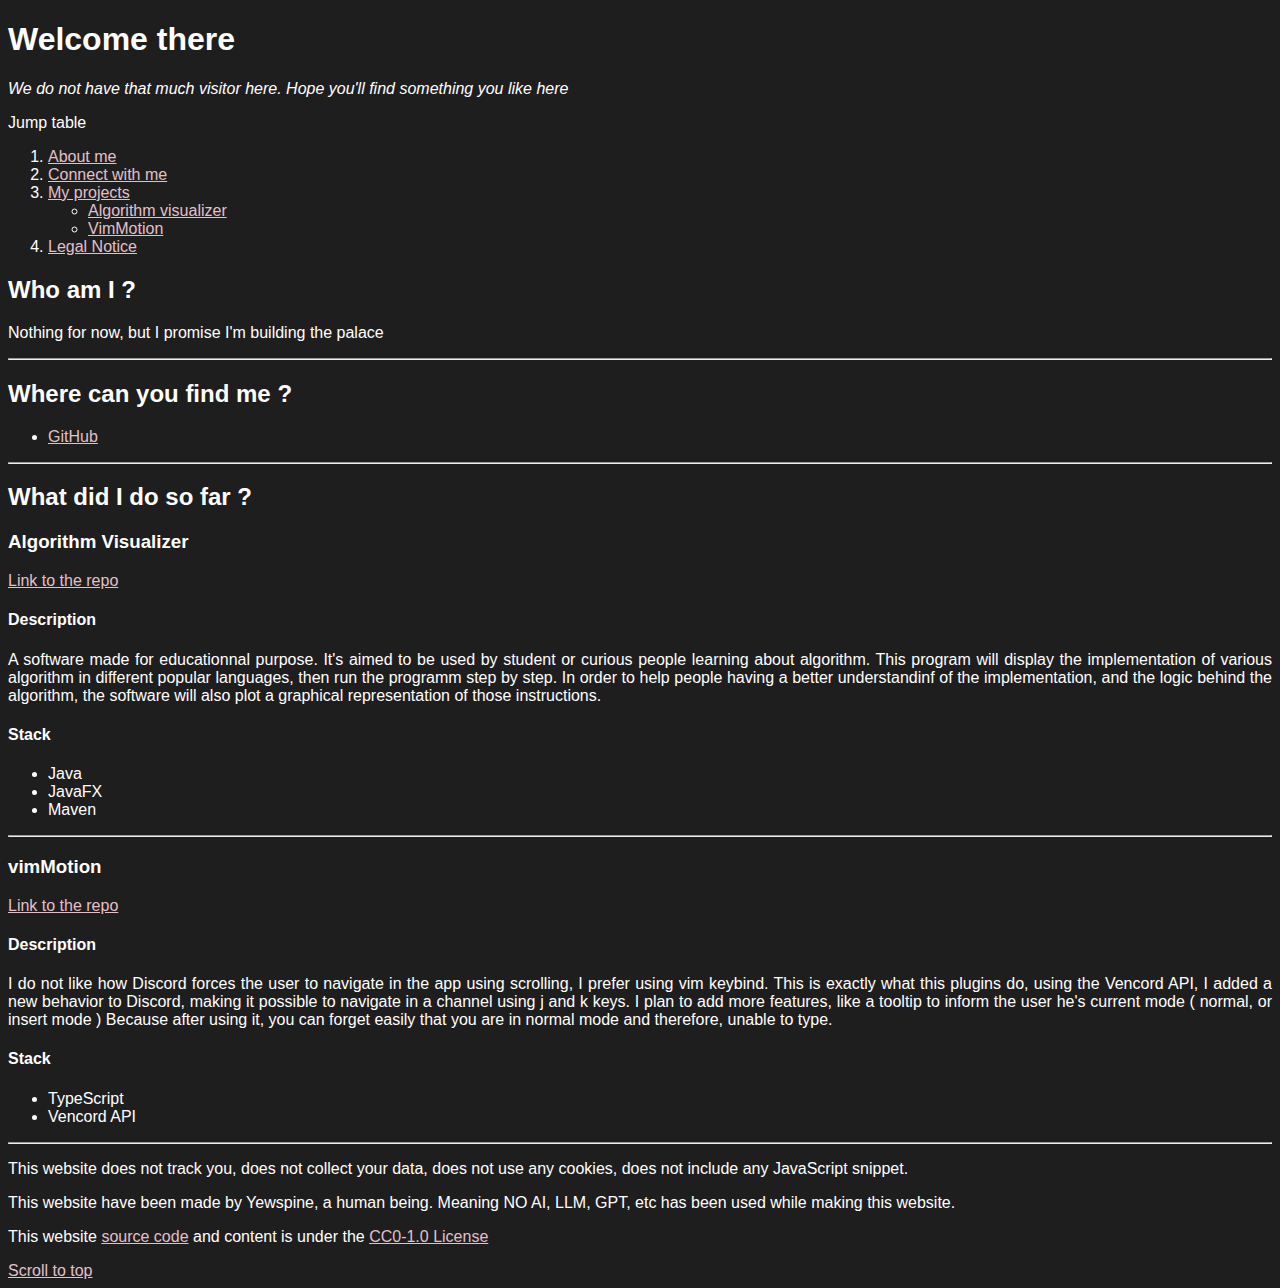
<file: index.html>
<!DOCTYPE html>
<html lang="en">
  <head>
    <title>Yewspine's website</title>
    <link rel="stylesheet" href="./style/main.css">
    <meta charset="UTF-8" />
    <meta name="viewport" content="width=device-width, initial-scale=1, user-scalable=yes" />
  </head>
  <body>
    <main>
      <h1 id="top">Welcome there</h1>
      <p><em>We do not have that much visitor here. Hope you'll find something you like here</em></p>
      <nav>
        <p>Jump table</p>
        <ol>
          <li><a href="#main">About me</a></li>
          <li><a href="#network">Connect with me</a></li>
          <li>
            <a href="#project">My projects</a>
            <ul>
              <li><a href="#project-visualizer">Algorithm visualizer</a></li>
              <li><a href="#project-vimMotion">VimMotion</a></li>
            </ul>
          </li>
          <li><a href="#legal">Legal Notice</a></li>
        </ol>
      </nav>
      <span id="main">
        <h2>Who am I ?</h2>
        <p>Nothing for now, but I promise I'm building the palace</p> 
      </span>
      <hr/>
      <span id="network">
        <h2>Where can you find me ?</h2>
        <ul>
          <li><a target="_blank" rel="noopener" href=https://github.com/Yewspine>GitHub</a></li>
        </ul>
      </span>
      <hr />
      <span id="project" >
        <h2>What did I do so far ?</h2>
        <article id="project-visualizer">
          <h3>Algorithm Visualizer</h3>
          <a target="_blank" rel="noopener" href="https://github.com/Yewspine/Algo-Visualizer">Link to the repo</a>
          <h4>Description</h4>
          <p>
            A software made for educationnal purpose. It's aimed to be used by student or curious people learning about algorithm.
            This program will display the implementation of various algorithm in different popular languages, then run the programm step by step.
            In order to help people having a better understandinf of the implementation, and the logic behind the algorithm, 
            the software will also plot a graphical representation of those instructions. 
          </p>
          <h4>Stack</h4>
          <ul>
            <li>Java</li>
            <li>JavaFX</li>
            <li>Maven</li>
          </ul>
        </article>
        <hr/>
        <article id="project-vimMotion">
          <h3>vimMotion</h3>
          <a target="_blank" rel="noopener" href="https://github.com/Yewspine/vimMotion">Link to the repo</a>
          <h4>Description</h4>
          <p>
            I do not like how Discord forces the user to navigate in the app using scrolling, I prefer using vim keybind.
            This is exactly what this plugins do, using the Vencord API, I added a new behavior to Discord, making it possible to navigate in a channel using j and k keys.
            I plan to add more features, like a tooltip to inform the user he's current mode ( normal, or insert mode ) Because after using it, you can forget easily that you are in normal mode and therefore, unable to type.
          </p>
          <h4>Stack</h4>
          <ul>
            <li>TypeScript</li>
            <li>Vencord API</li>
          </ul>
        </article>
      </span>
    </main>
  </body>
  <footer id="legal">
    <hr/>
    <p>This website does not track you, does not collect your data, does not use any cookies, does not include any JavaScript snippet.</p>
    <p>This website have been made by Yewspine, a human being. Meaning NO AI, LLM, GPT, etc has been used while making this website.</p>
    <p>This website <a target="_blank" rel="noopener" href="https://github.com/Yewspine/Yewspine.github.io">source code</a> and content is under the <a target="_blank" rel="noopener" href=https://creativecommons.org/publicdomain/zero/1.0/deed.en>CC0-1.0 License<a></p>
    <a href="#top">Scroll to top</a>
  </footer>
</html>
</file>
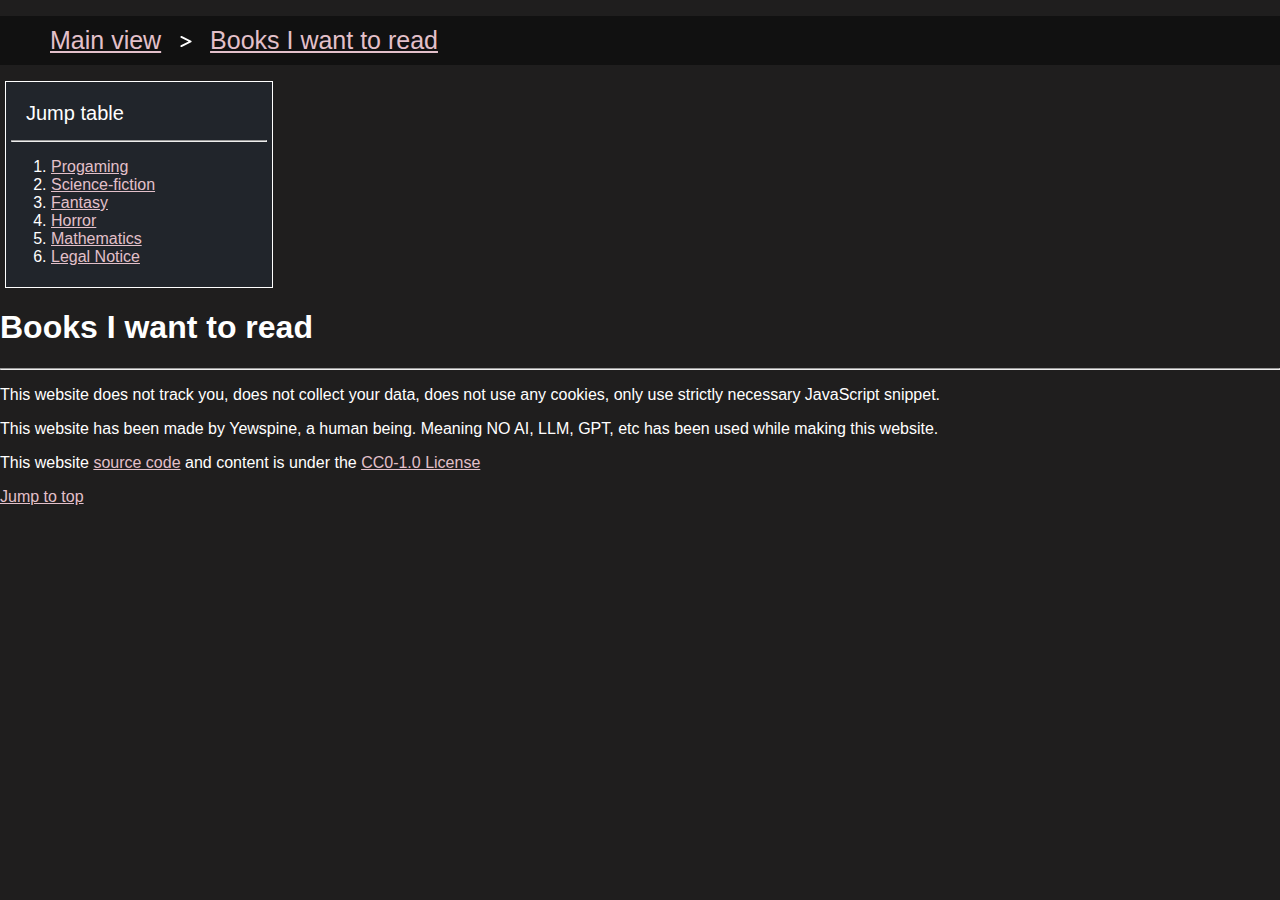
<file: pages/book.html>
<!DOCTYPE html>
<html lang="en">
  <head>
    <title>Yewspine's website - PAL</title>
    <meta charset="UTF-8">
    <link rel="stylesheet" href="../style/main.css">
    <link rel="stylesheet" href="../style/summary.css">
    <link rel="stylesheet" href="../style/arianne.css">
    <meta name="viewport" content="width=device-width, initial-scale=1, user-scalable=yes">
  </head>
  <header class="arianne" id="top">
    <ul>
      <li><a href="../index.html">Main view</a></li> 
      <svg alt="" xmlns="http://www.w3.org/2000/svg" width="20" height="15" viewBox="0 0 384 512">
        <!--!Font Awesome Free 6.7.2 by @fontawesome - https://fontawesome.com License - https://fontawesome.com/license/free Copyright 2025 Fonticons, Inc.-->
        <path d="M3.4 81.7c-7.9 15.8-1.5 35 14.3 42.9L280.5 256 17.7 387.4C1.9 395.3-4.5 414.5 3.4 430.3s27.1 22.2 42.9 14.3l320-160c10.8-5.4 17.7-16.5 17.7-28.6s-6.8-23.2-17.7-28.6l-320-160c-15.8-7.9-35-1.5-42.9 14.3z" fill="white" stroke="white"/>
      </svg>
      <li><a href=#>Books I want to read</a></li>
    </ul>
  </header>
  <body>
    <nav>
      <p id="summary-title">Jump table</p>
      <hr>
      <ol> 
        <li><a href="#">Progaming</a></li>
        <li><a href="#">Science-fiction</a></li>
        <li><a href="#">Fantasy</a></li>
        <li><a href="#">Horror</a></li>
        <li><a href="#">Mathematics</a></li>
        <li><a href="#legal">Legal Notice</a></li>
      </ol>
    </nav>
    <h1>Books I want to read</h1>

  </body>
  <footer id="legal">
    <hr/>
    <p>This website does not track you, does not collect your data, does not use any cookies, only use strictly necessary JavaScript snippet.</p>
    <p>This website has been made by Yewspine, a human being. Meaning NO AI, LLM, GPT, etc has been used while making this website.</p>
    <p>This website <a target="_blank" rel="noopener" href="https://github.com/Yewspine/Yewspine.github.io">source code</a> and content is under the <a target="_blank" rel="noopener" href=https://creativecommons.org/publicdomain/zero/1.0/deed.en>CC0-1.0 License</a></p>
    <a href="#top">Jump to top</a>
  </footer>
</html>
</file>
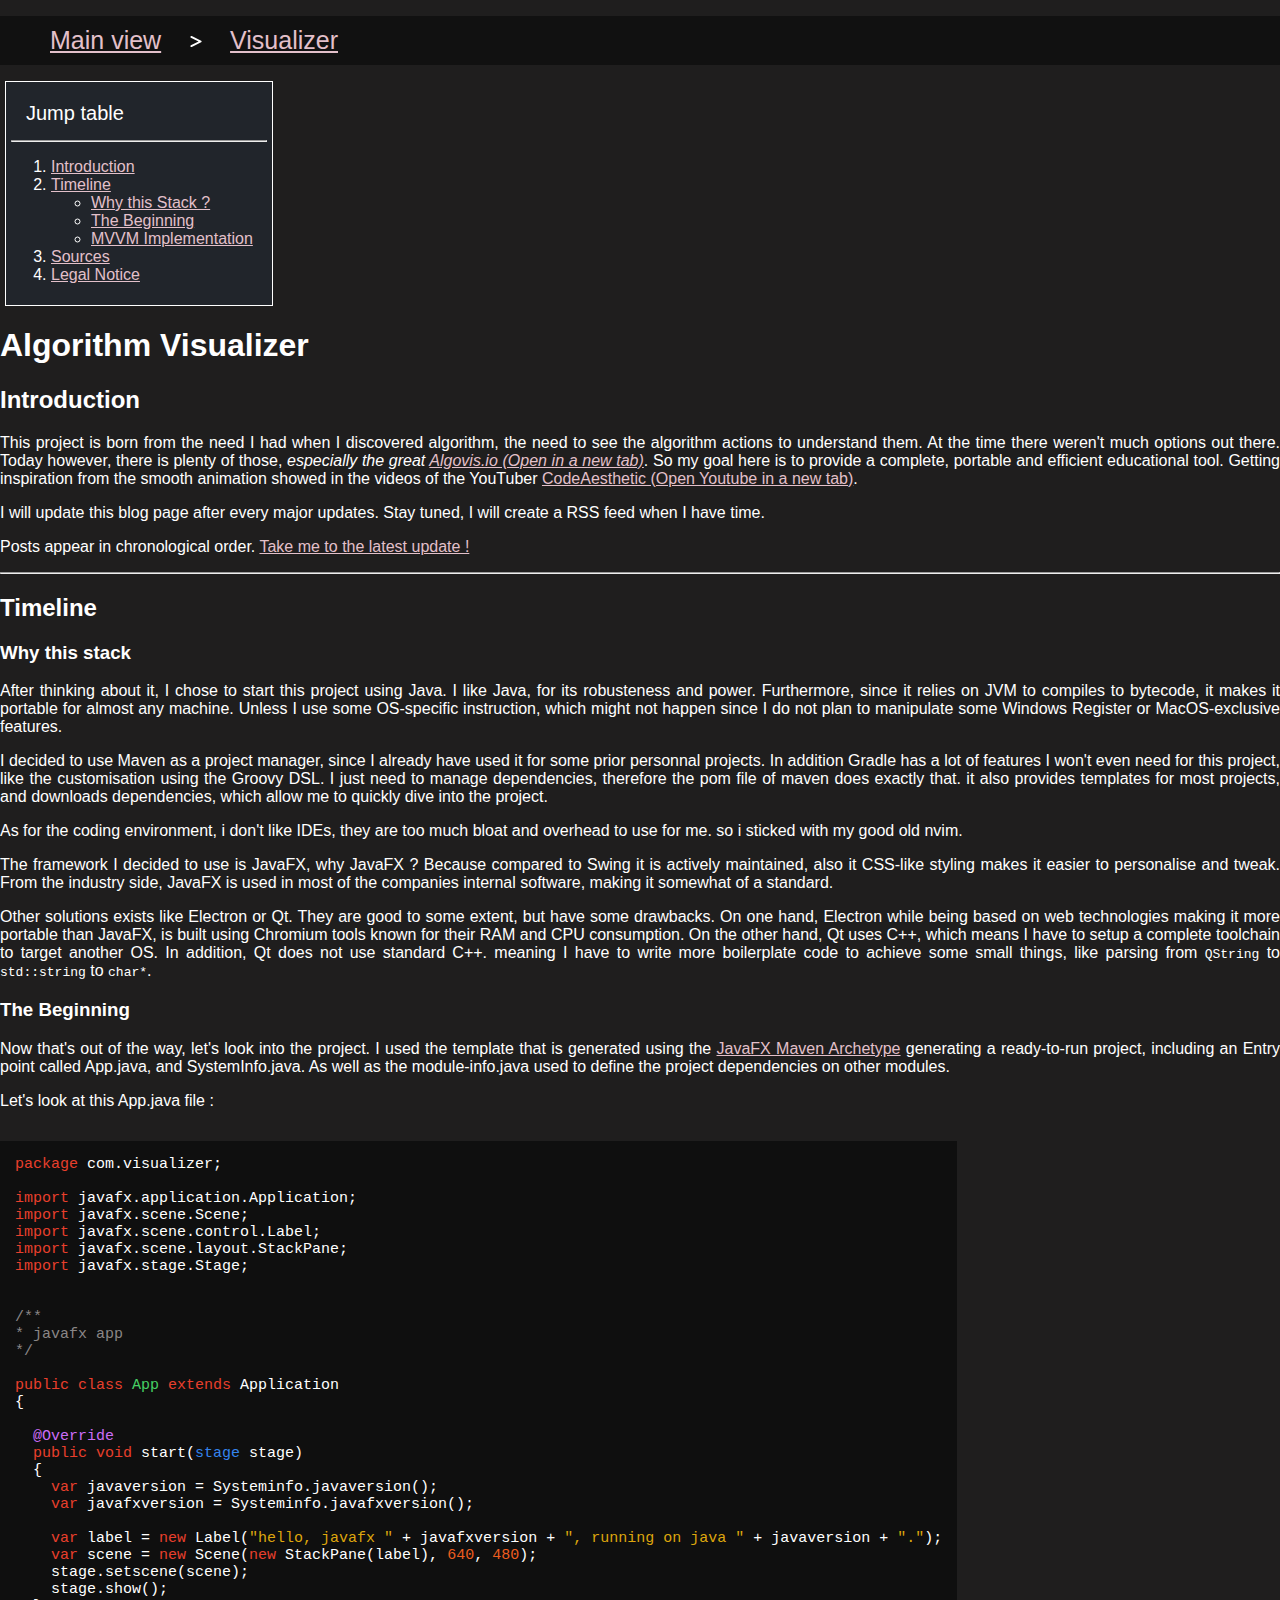
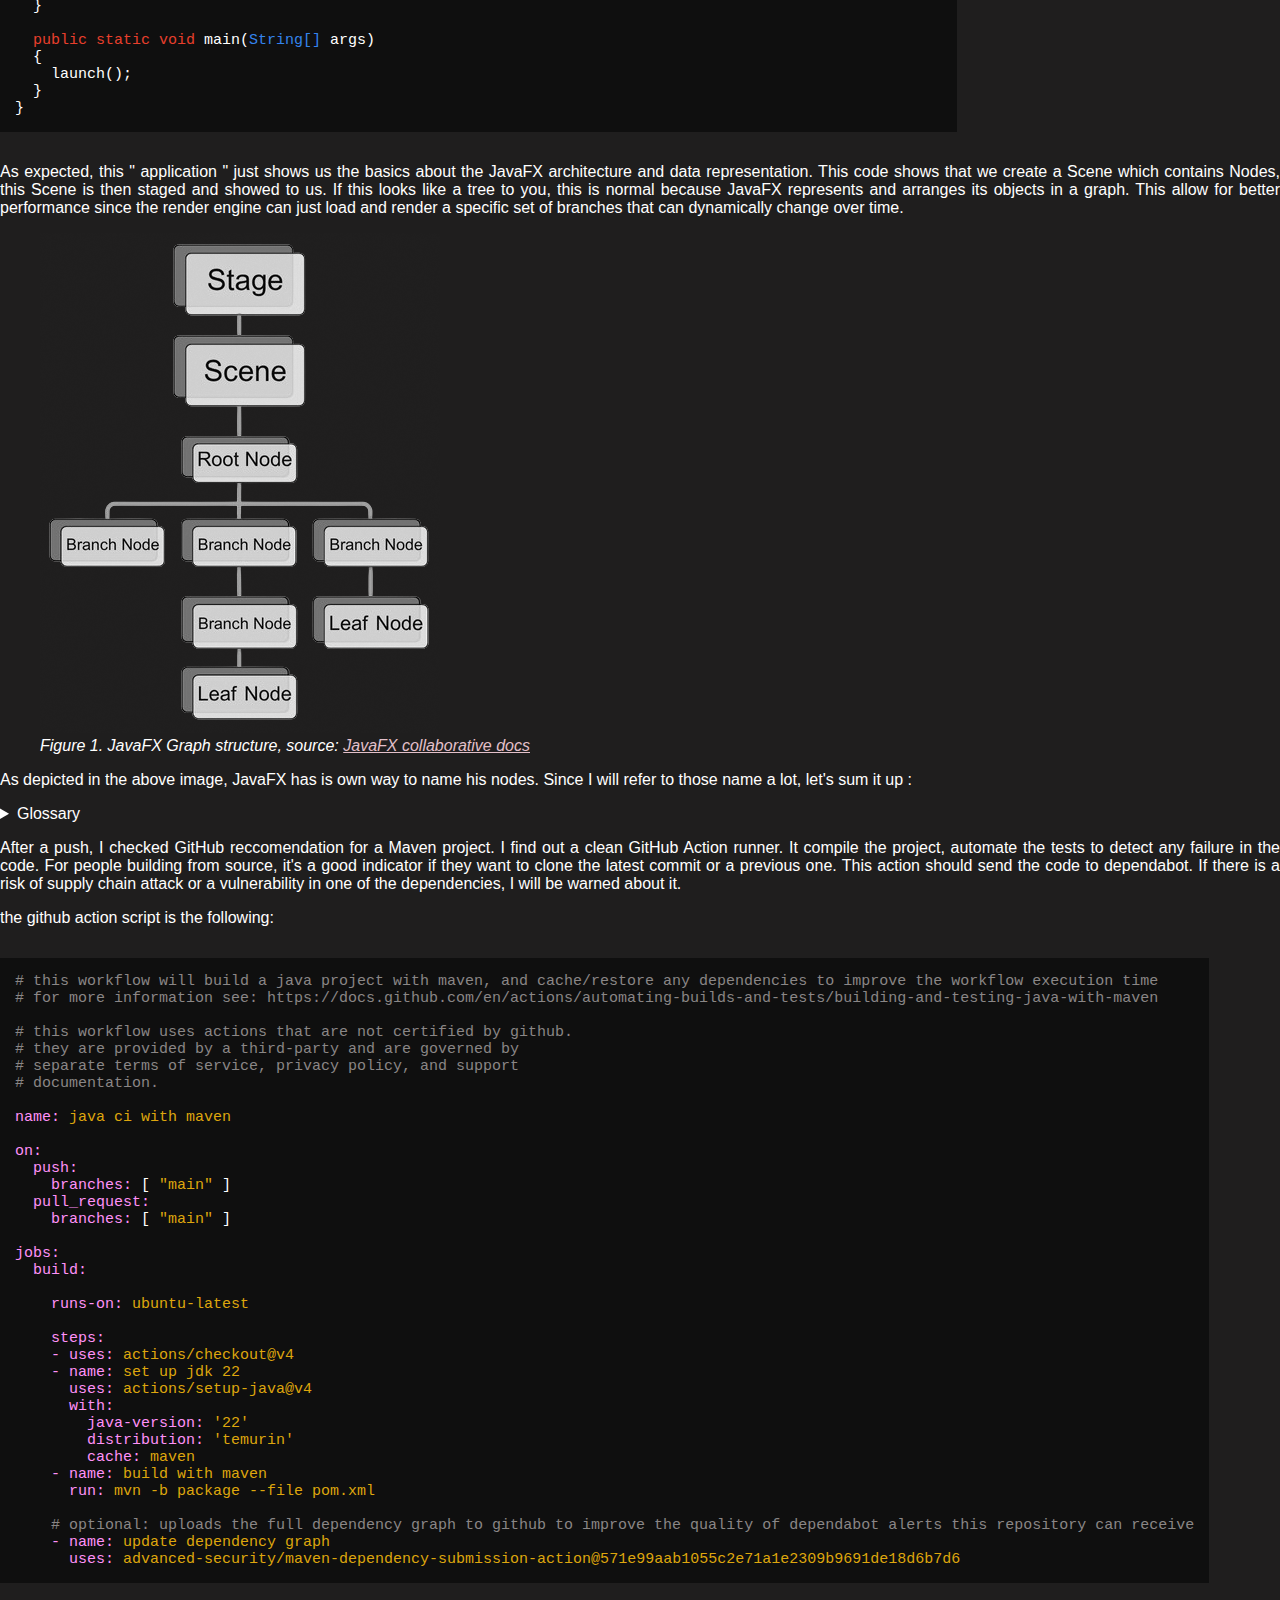
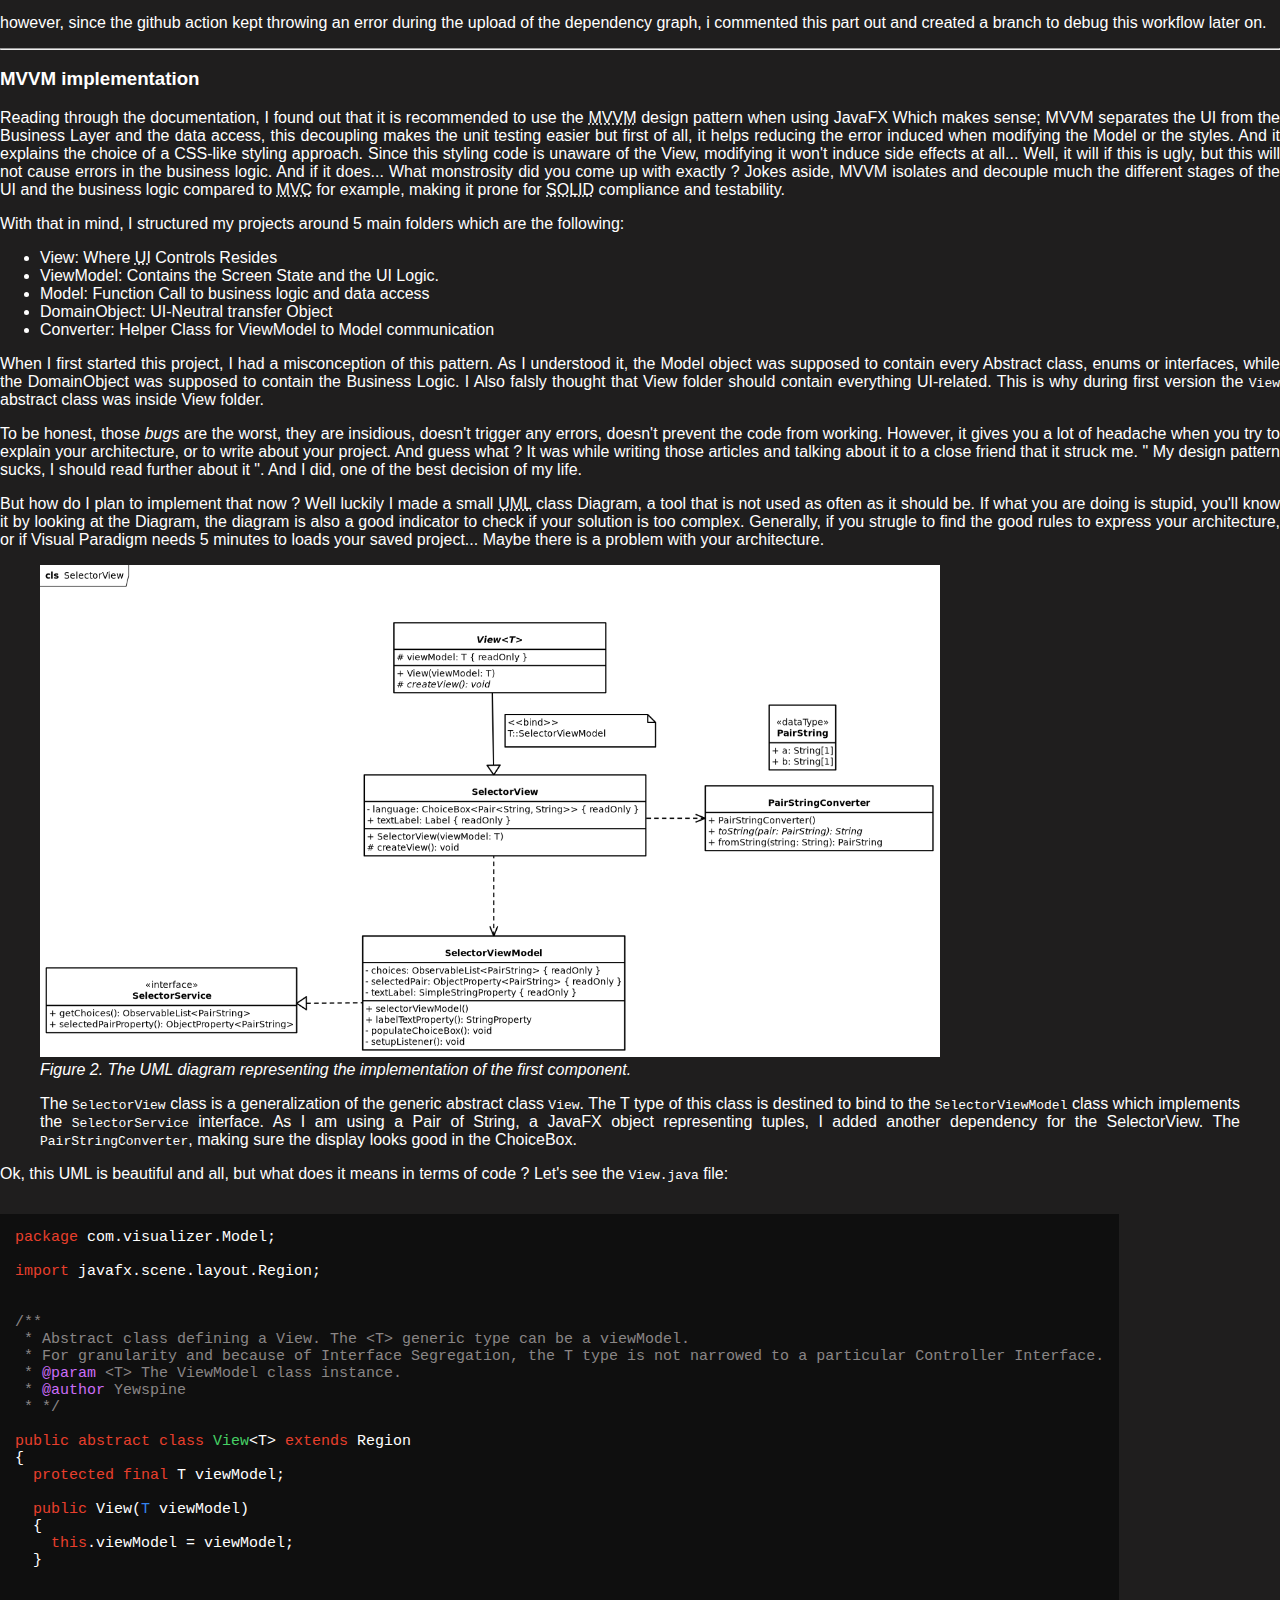
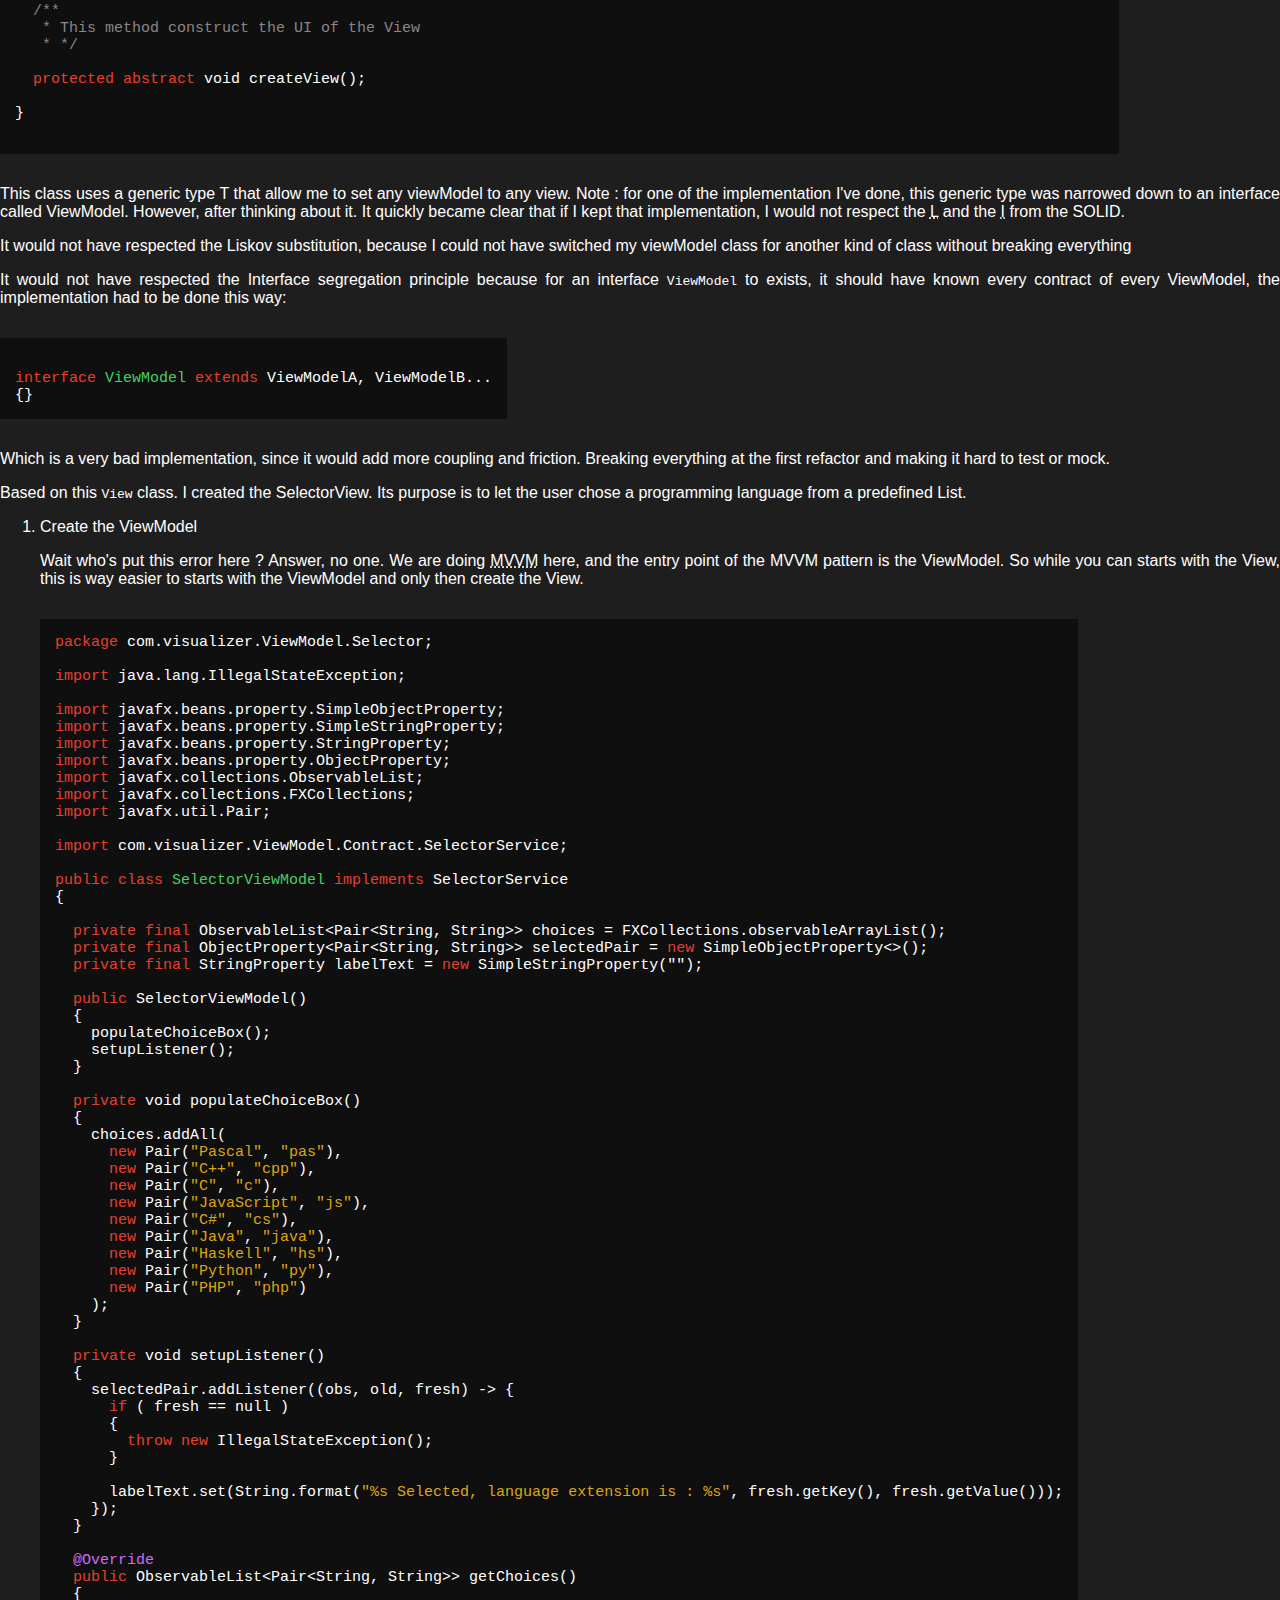
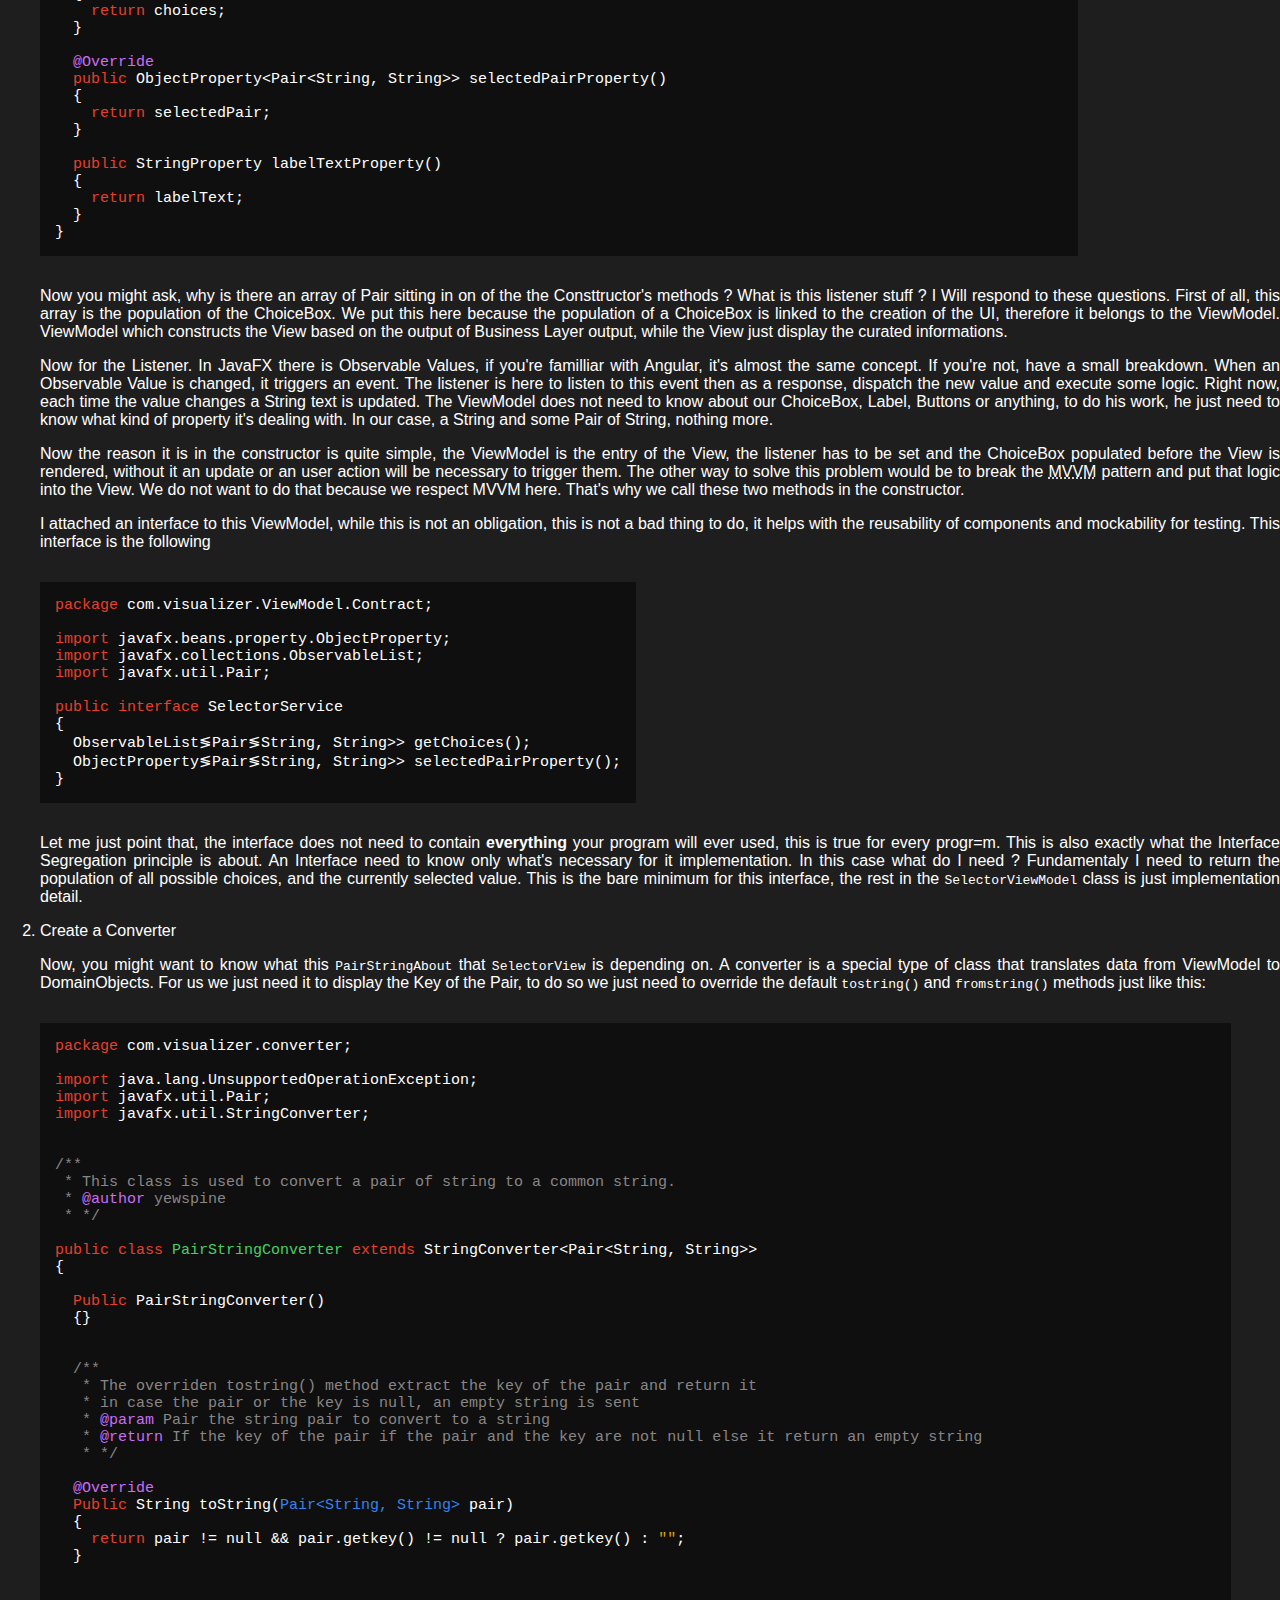
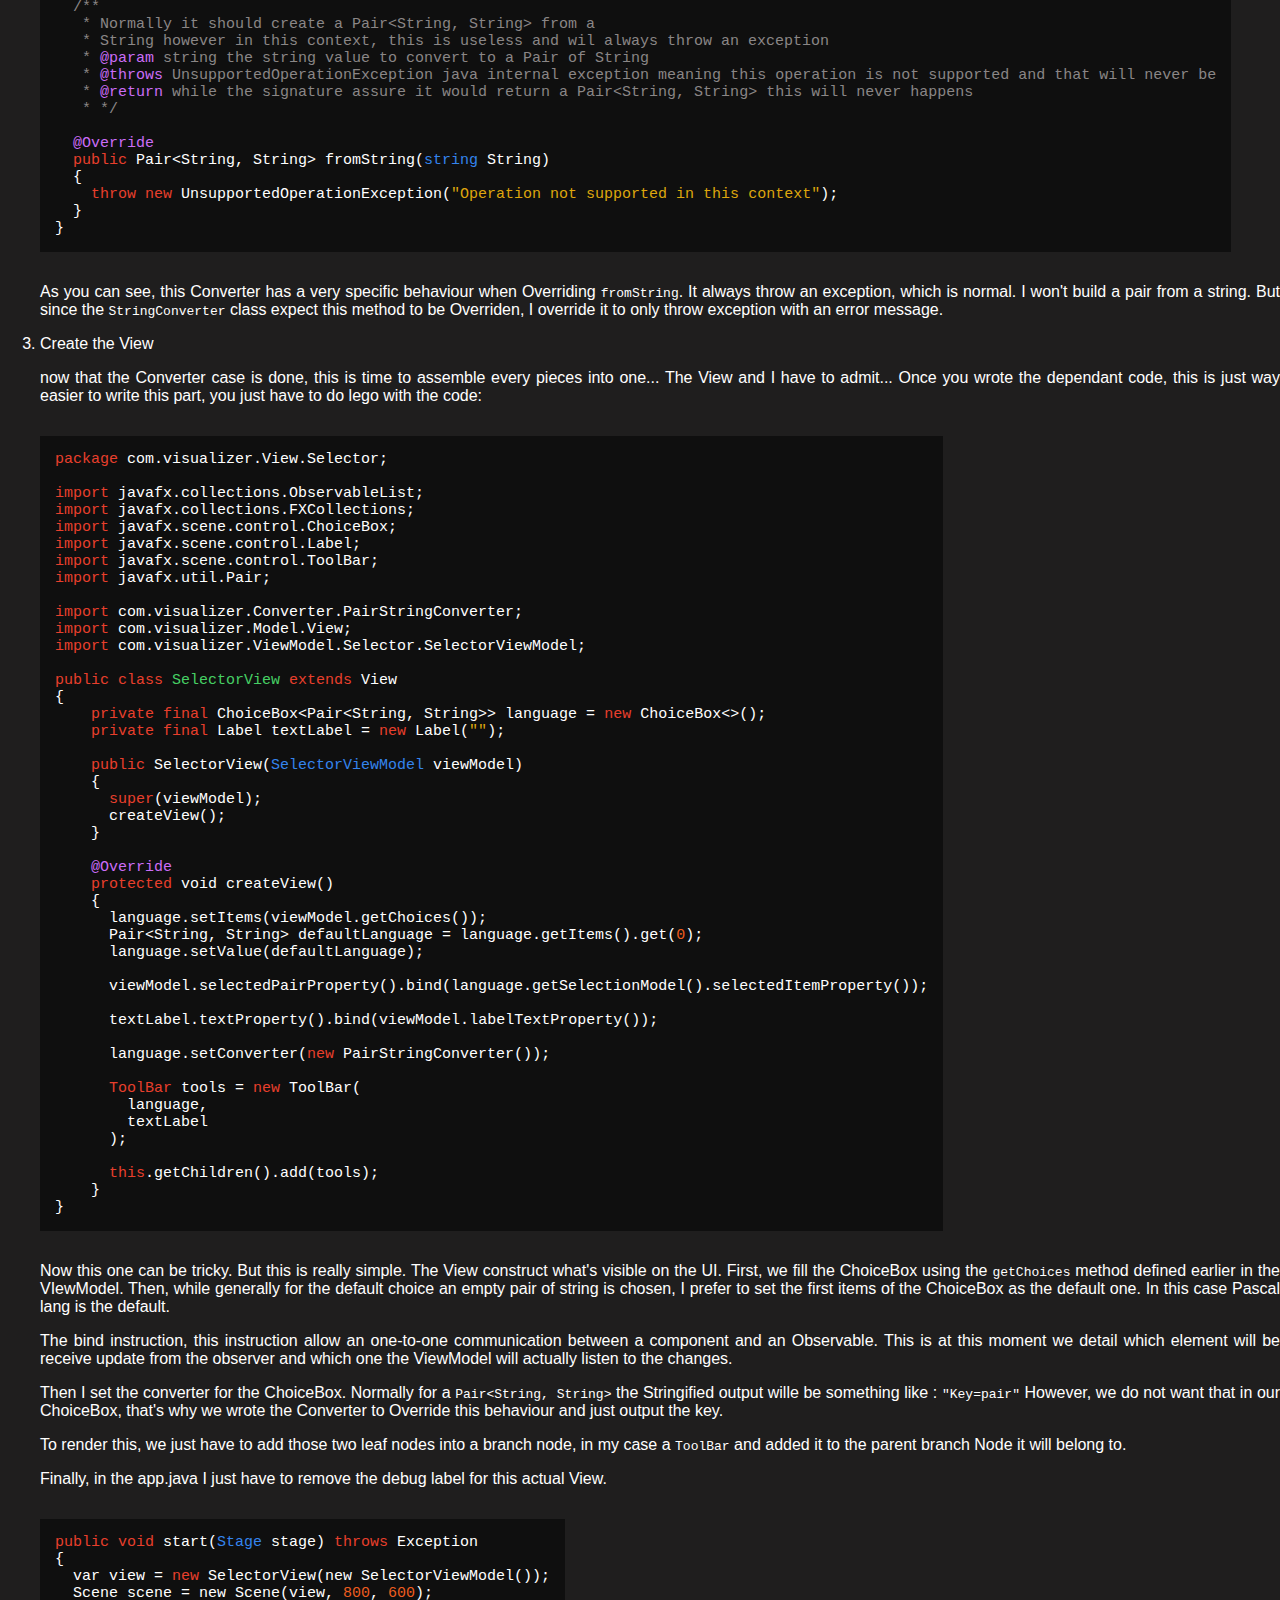
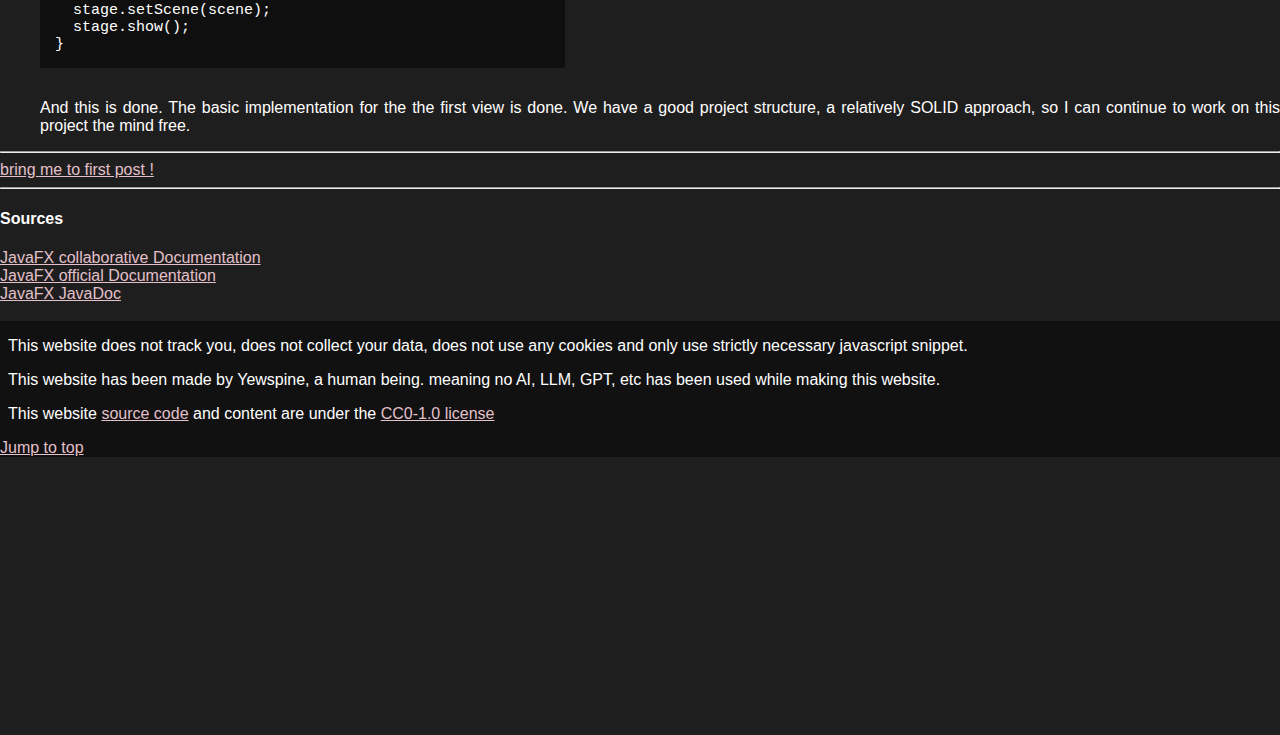
<file: pages/projects/visualizer.html>
<!DOCTYPE html>
<html lang="en">
  <head>
    <title>Yewspine's website - Visualizer</title>
    <meta charset="UTF-8">
    <link rel="preload" href="../../style/highlight.css" as="style">

    <link rel="stylesheet" href="../../style/main.css">
    <link rel="stylesheet" href="../../style/images.css">
    <link rel="stylesheet" href="../../style/summary.css">
    <link rel="stylesheet" href="../../style/arianne.css">
    <link rel="stylesheet" href="../../style/footer.css"> 
    <link rel="stylesheet" href="../../style/highlight.css">
    <link rel="stylesheet" href="../../style/responsive.css">
    <meta name="viewport" content="width=device-width, initial-scale=1, user-scalable=yes">
  </head>
  <body>
    <header class="arianne" id="top">
      <ul>
        <li><a href="../../index.html">Main view</a></li> 
        <li><svg xmlns="http://www.w3.org/2000/svg" width="20" height="15" viewBox="0 0 384 512">
          <!--!Font Awesome Free 6.7.2 by @fontawesome - https://fontawesome.com License - https://fontawesome.com/license/free Copyright 2025 Fonticons, Inc.-->
          <path d="M3.4 81.7c-7.9 15.8-1.5 35 14.3 42.9L280.5 256 17.7 387.4C1.9 395.3-4.5 414.5 3.4 430.3s27.1 22.2 42.9 14.3l320-160c10.8-5.4 17.7-16.5 17.7-28.6s-6.8-23.2-17.7-28.6l-320-160c-15.8-7.9-35-1.5-42.9 14.3z" fill="white" stroke="white"/>
          </svg></li>
        <li><a href=#>Visualizer</a></li>
      </ul>
    </header>
    <nav>
      <p id="summary-title">Jump table</p>
      <hr>
      <ol> 
        <li><a target="_self" href="#introduction">Introduction</a></li>
        <li>
          <a target="_self" href="#timeline">Timeline</a>
          <ul>
            <li><a target="_self" href="#first">Why this Stack ?</a></li>
            <li><a target="_self" href="#beginning">The Beginning</a></li>
            <li><a target="_self" href="#architecture">MVVM Implementation</a></li>
          </ul>
        </li>
        <li><a target="_self" href="#source">Sources</a></li>
        <li><a target="_self" href="#legal">Legal Notice</a></li>
      </ol>
    </nav>
    <main>
      <h1>Algorithm Visualizer</h1>
      <article id="introduction">
        <h2>Introduction</h2> 
        <p>This project is born from the need I had when I discovered algorithm, the need to see the algorithm actions to understand them. At the time there weren't much options out there. Today however, there is plenty of those, <em>especially the great <a target="_blank" rel="noopener" href="https://tobinatore.github.io">Algovis.io (Open in a new tab)</a></em>. So my goal here is to provide a complete, portable and efficient educational tool. Getting inspiration from the smooth animation showed in the videos of the YouTuber <a target="_blank" href="https://www.youtube.com/@CodeAesthetic">CodeAesthetic (Open Youtube in a new tab)</a>.</p>
        <p>I will update this blog page after every major updates. Stay tuned, I will create a RSS feed when I have time.</p>
        <p>Posts appear in chronological order. <a aria-label="Navigate to the latest post" href="#last">Take me to the latest update !</a></p>
      </article>
      <hr>
      <article id="timeline">
        <h2>Timeline</h2>
        <h3>Why this stack</h3>
        <p>After thinking about it, I chose to start this project using Java. I like Java, for its robusteness and power. Furthermore, since it relies on JVM to compiles to bytecode, it makes it portable for almost any machine. Unless I use some OS-specific instruction, which might not happen since I do not plan to manipulate some Windows Register or MacOS-exclusive features.</p>
        <p>I decided to use Maven as a project manager, since I already have used it for some prior personnal projects. In addition Gradle has a lot of features I won't even need for this project, like the customisation using the Groovy DSL. I just need to manage dependencies, therefore the pom file of maven does exactly that. it also provides templates for most projects, and downloads dependencies, which allow me to quickly dive into the project.</p>
        <p>As for the coding environment, i don't like IDEs, they are too much bloat and overhead to use for me. so i sticked with my good old nvim.</p>
        <p>The framework I decided to use is JavaFX, why JavaFX ? Because compared to Swing it is actively maintained, also it CSS-like styling makes it easier to personalise and tweak. From the industry side, JavaFX is used in most of the companies internal software, making it somewhat of a standard.</p>
        <p>Other solutions exists like Electron or Qt. They are good to some extent, but have some drawbacks. On one hand, Electron while being based on web technologies making it more portable than JavaFX, is built using Chromium tools known for their RAM and CPU consumption. On the other hand, Qt uses C++, which means I have to setup a complete toolchain to target another OS. In addition, Qt does not use standard C++. meaning I have to write more boilerplate code to achieve some small things, like parsing from <code class="inline">QString</code> to <code class="inline">std::string</code> to <code class="inline">char*</code>.</p>
      </article>
      <article id="beginning">
        <h3>The Beginning</h3>
        <p>Now that's out of the way, let's look into the project. I used the template that is generated using the <a aria-description="External Documentation" target="_blank" rel="noopener" href="https://openjfx.io/openjfx-docs/#maven">JavaFX Maven Archetype</a> generating a ready-to-run project, including an Entry point called App.java, and SystemInfo.java. As well as the module-info.java used to define the project dependencies on other modules.</p>
        <p>Let's look at this App.java file :</p>
        <pre><code><span class="keyword">package</span> com.visualizer;

<span class="keyword">import</span> javafx.application.Application;
<span class="keyword">import</span> javafx.scene.Scene;
<span class="keyword">import</span> javafx.scene.control.Label;
<span class="keyword">import</span> javafx.scene.layout.StackPane;
<span class="keyword">import</span> javafx.stage.Stage;

<span class="comment">
/**
* javafx app
*/
</span>
<span class="keyword">public class</span> <span class="class">App</span> <span class="keyword">extends</span> Application 
{

  <span class="decorator">@Override</span>
  <span class="keyword">public void</span> start(<span class="type">stage</span> stage) 
  {
    <span class="keyword">var</span> javaversion = Systeminfo.javaversion();
    <span class="keyword">var</span> javafxversion = Systeminfo.javafxversion();

    <span class="keyword">var</span> label = <span class="keyword">new</span> Label(<span class="string">"hello, javafx "</span> + javafxversion + <span class="string">", running on java "</span> + javaversion + <span class="string">"."</span>);
    <span class="keyword">var</span> scene = <span class="keyword">new</span> Scene(<span class="keyword">new</span> StackPane(label), <span class="integer">640</span>, <span class="integer">480</span>);
    stage.setscene(scene);
    stage.show();
  }

  <span class="keyword">public static void</span> main(<span class="type">String[]</span> args) 
  {
    launch();
  }
}</code></pre>
        <p>As expected, this " application " just shows us the basics about the JavaFX architecture and data representation. This code shows that we create a Scene which contains Nodes, this Scene is then staged and showed to us. If this looks like a tree to you, this is normal because JavaFX represents and arranges its objects in a graph. This allow for better performance since the render engine can just load and render a specific set of branches that can dynamically change over time.</p>
        <figure>
          <img id="javafx-graph" alt="" src="../../resources/images/graph.png" >
          <figcaption>Figure 1. JavaFX Graph structure, source: <a target="_blank" href="https://fxdocs.github.io/docs/html5/">JavaFX collaborative docs</a></figcaption>
        </figure>
        <p>As depicted in the above image, JavaFX has is own way to name his nodes. Since I will refer to those name a lot, let's sum it up :</p>
        <details>
          <summary>Glossary</summary>
          <dl>
            <ul class="glossary">
              <li>
                <dt id="root-node">Root Node</dt>
                <dd>The Root Node is the only node that does not have a parent and is directly contained by a scene</dd>
              </li>
              <li>
                <dt id="branch-node">Branch Node</dt>
                <dd>The Branch Node is a Node having childrens. They can be Leaf Nodes or Branch Nodes too.</dd>
              </li>
              <li>
                <dt id="leaf-node">Leaf Node</dt>
                <dd>A Leaf Node is a Node that does not have Childrens. Its parent can be Branch Nodes or the Root Node</dd>
              </li>
            </ul>
          </dl>
        </details>
        <p> After a push, I checked GitHub reccomendation for a Maven project. I find out a clean GitHub Action runner. It compile the project, automate the tests to detect any failure in the code. For people building from source, it's a good indicator if they want to clone the latest commit or a previous one. This action should send the code to dependabot. If there is a risk of supply chain attack or a vulnerability in one of the dependencies, I will be warned about it.</p>
        <p> the github action script is the following:</p>
        <pre><code><span class="comment"># this workflow will build a java project with maven, and cache/restore any dependencies to improve the workflow execution time
# for more information see: https://docs.github.com/en/actions/automating-builds-and-tests/building-and-testing-java-with-maven

# this workflow uses actions that are not certified by github.
# they are provided by a third-party and are governed by
# separate terms of service, privacy policy, and support
# documentation.</span>

<span class="key">name:</span> <span class="string">java ci with maven</span>

<span class="key">on:
  push:
    branches:</span> [ <span class="string">"main"</span> ]
  <span class="key">pull_request:
    branches:</span> [ <span class="string">"main"</span> ]

<span class="key">jobs:
  build:

    runs-on:</span> <span class="string">ubuntu-latest</span>

    <span class="key">steps:
    - uses:</span> <span class="string">actions/checkout@v4</span>
    <span class="key">- name:</span> <span class="string">set up jdk 22</span>
      <span class="key">uses:</span> <span class="string">actions/setup-java@v4</span>
      <span class="key">with:
        java-version:</span> <span class="string">'22'</span>
        <span class="key">distribution:</span> <span class="string">'temurin'</span>
        <span class="key">cache:</span> <span class="string">maven</span>
    <span class="key">- name:</span> <span class="string">build with maven</span>
      <span class="key">run:</span> <span class="string">mvn -b package --file pom.xml</span>

    <span class="comment"># optional: uploads the full dependency graph to github to improve the quality of dependabot alerts this repository can receive</span>
    <span class="key">- name:</span> <span class="string">update dependency graph</span>
      <span class="key">uses:</span> <span class="string">advanced-security/maven-dependency-submission-action@571e99aab1055c2e71a1e2309b9691de18d6b7d6</span></code></pre>
        <p>however, since the github action kept throwing an error during the upload of the dependency graph, i commented this part out and created a branch to debug this workflow later on.</p>
      </article>
      <hr>
      <article id="architecture">
        <h3>MVVM implementation</h3>
        <p>Reading through the documentation, I found out that it is recommended to use the <abbr title="Model View ViewModel">MVVM</abbr> design pattern when using JavaFX Which makes sense; MVVM separates the UI from the Business Layer and the data access, this decoupling makes the unit testing easier but first of all, it helps reducing the error induced when modifying the Model or the styles. And it explains the choice of a CSS-like styling approach. Since this styling code is unaware of the View, modifying it won't induce side effects at all... Well, it will if this is ugly, but this will not cause errors in the business logic. And if it does... What monstrosity did you come up with exactly ? Jokes aside, MVVM isolates and decouple much the different stages of the UI and the business logic compared to <abbr title="Model View Controller">MVC</abbr> for example, making it prone for <abbr title="SOLID is a set of programming principles for OOP and a mnemetic abbreviation, each letters refers to a principle.">SOLID</abbr> compliance and testability.</p>
        <p>With that in mind, I structured my projects around 5 main folders which are the following:</p>
        <uL>
          <li>View: Where <abbr title="User Interface">UI</abbr> Controls Resides</li>
          <li>ViewModel: Contains the Screen State and the UI Logic.</li>
          <li>Model: Function Call to business logic and data access</li>
          <li>DomainObject: UI-Neutral transfer Object</li>
          <li>Converter: Helper Class for ViewModel to Model communication</li>
          </ul>
          <p>When I first started this project, I had a misconception of this pattern. As I understood it, the Model object was supposed to contain every Abstract class, enums or interfaces, while the DomainObject was supposed to contain the Business Logic. I Also falsly thought that View folder should contain everything UI-related. This is why during first version the <code class="inline">View</code> abstract class was inside View folder.</p>
          <p>To be honest, those <em>bugs</em> are the worst, they are insidious, doesn't trigger any errors, doesn't prevent the code from working. However, it gives you a lot of headache when you try to explain your architecture, or to write about your project. And guess what ? It was while writing those articles and talking about it to a close friend that it struck me. " My design pattern sucks, I should read further about it ". And I did, one of the best decision of my life.</p>
          <p>But how do I plan to implement that now ? Well luckily I made a small <abbr title="Unified Model Language">UML</abbr> class Diagram, a tool that is not used as often as it should be. If what you are doing is stupid, you'll know it by looking at the Diagram, the diagram is also a good indicator to check if your solution is too complex. Generally, if you strugle to find the good rules to express your architecture, or if Visual Paradigm needs 5 minutes to loads your saved project... Maybe there is a problem with your architecture.</p>
          <figure>
            <img class="UML-diagram" alt="" src="../../resources/images/SelectorView.png">
            <figcaption>Figure 2. The UML diagram representing the implementation of the first component.</figcaption> 
            <p>The <code class="inline">SelectorView</code> class is a generalization of the generic abstract class <code class="inline">View</code>. The T type of this class is destined to bind to the <code class="inline">SelectorViewModel</code> class which implements the <code class="inline">SelectorService</code> interface. As I am using a Pair of String, a JavaFX object representing tuples, I added another dependency for the SelectorView. The <code class="inline">PairStringConverter</code>, making sure the display looks good in the ChoiceBox.</p>
          </figure>
          <p>Ok, this UML is beautiful and all, but what does it means in terms of code ? Let's see the <code class="inline">View.java</code> file:</p>
          <pre><code><span class="keyword">package</span> com.visualizer.Model;

<span class="keyword">import</span> javafx.scene.layout.Region;

<span class="comment">
/**
 * Abstract class defining a View. The &lt;T&gt; generic type can be a viewModel. 
 * For granularity and because of Interface Segregation, the T type is not narrowed to a particular Controller Interface.
 * <span class="decorator">@param</span> &lt;T&gt; The ViewModel class instance.
 * <span class="decorator">@author</span> Yewspine
 * */
</span>
<span class="keyword">public abstract class</span> <span class="class">View</span>&lt;T&gt; <span class="keyword">extends</span> Region
{
  <span class="keyword">protected final</span> T viewModel;

  <span class="keyword">public</span> View(<span class="type">T</span> viewModel)
  {
    <span class="keyword">this</span>.viewModel = viewModel;
  }

<span class="comment">
  /**
   * This method construct the UI of the View
   * */
  </span>
  <span class="keyword">protected abstract</span> void createView();

}
          </code></pre>
          <p>This class uses a generic type T that allow me to set any viewModel to any view. Note : for one of the implementation I've done, this generic type was narrowed down to an interface called ViewModel. However, after thinking about it. It quickly became clear that if I kept that implementation, I would not respect the <abbr title="Liskov substitution principle, the L in SOLID">L</abbr> and the <abbr title="Interface segregation principle, the I in SOLID">I</abbr> from the SOLID.</p>
          <p>It would not have respected the Liskov substitution, because I could not have switched my viewModel class for another kind of class without breaking everything</p>
          <p>It would not have respected the Interface segregation principle because for an interface <code class="inline">ViewModel</code> to exists, it should have known every contract of every ViewModel, the implementation had to be done this way:</p>
          <pre><code>
<span class="keyword">interface</span> <span class="class">ViewModel</span> <span class="keyword">extends</span> ViewModelA, ViewModelB...
{}</code></pre>
          <p>Which is a very bad implementation, since it would add more coupling and friction. Breaking everything at the first refactor and making it hard to test or mock.</p>
          <p>Based on this <code class="inline">View</code> class. I created the SelectorView. Its purpose is to let the user chose a programming language from a predefined List.</p>
          <ol>
            <li>Create the ViewModel</li>
            <p>Wait who's put this error here ? Answer, no one. We are doing <abbr title="Model View ViewModel">MVVM</abbr> here, and the entry point of the MVVM pattern is the ViewModel. So while you can starts with the View, this is way easier to starts with the ViewModel and only then create the View.

            <pre><code><span class="keyword">package</span> com.visualizer.ViewModel.Selector;

<span class="keyword">import</span> java.lang.IllegalStateException;

<span class="keyword">import</span> javafx.beans.property.SimpleObjectProperty;
<span class="keyword">import</span> javafx.beans.property.SimpleStringProperty;
<span class="keyword">import</span> javafx.beans.property.StringProperty;
<span class="keyword">import</span> javafx.beans.property.ObjectProperty;
<span class="keyword">import</span> javafx.collections.ObservableList;
<span class="keyword">import</span> javafx.collections.FXCollections;
<span class="keyword">import</span> javafx.util.Pair;

<span class="keyword">import</span> com.visualizer.ViewModel.Contract.SelectorService;

<span class="keyword">public class</span> <span class="class">SelectorViewModel</span> <span class="keyword">implements</span> SelectorService
{

  <span class="keyword">private final</span> ObservableList&lt;Pair&lt;String, String&gt;&gt; choices = FXCollections.observableArrayList();
  <span class="keyword">private final</span> ObjectProperty&lt;Pair&lt;String, String&gt;&gt; selectedPair = <span class="keyword">new</span> SimpleObjectProperty&lt;&gt;();
  <span class="keyword">private final</span> StringProperty labelText = <span class="keyword">new</span> SimpleStringProperty("");

  <span class="keyword">public</span> SelectorViewModel()
  {
    populateChoiceBox();
    setupListener();
  }

  <span class="keyword">private</span> void populateChoiceBox()
  {
    choices.<span class="function">addAll</span>(
      <span class="keyword">new</span> Pair(<span class="string">"Pascal"</span>, <span class="string">"pas"</span>),
      <span class="keyword">new</span> Pair(<span class="string">"C++"</span>, <span class="string">"cpp"</span>),
      <span class="keyword">new</span> Pair(<span class="string">"C"</span>, <span class="string">"c"</span>),
      <span class="keyword">new</span> Pair(<span class="string">"JavaScript"</span>, <span class="string">"js"</span>),
      <span class="keyword">new</span> Pair(<span class="string">"C#"</span>, <span class="string">"cs"</span>),
      <span class="keyword">new</span> Pair(<span class="string">"Java"</span>, <span class="string">"java"</span>),
      <span class="keyword">new</span> Pair(<span class="string">"Haskell"</span>, <span class="string">"hs"</span>),
      <span class="keyword">new</span> Pair(<span class="string">"Python"</span>, <span class="string">"py"</span>),
      <span class="keyword">new</span> Pair(<span class="string">"PHP"</span>, <span class="string">"php"</span>)
    );
  }

  <span class="keyword">private</span> void setupListener()
  {
    selectedPair.<span class="function">addListener</span>((obs, old, fresh) <span aria-label="Lambda operator">-&gt;</span> {
      <span class="keyword">if</span> ( fresh == <span class="constant">null</span> )
      {
        <span class="keyword">throw new</span> IllegalStateException();
      }

      labelText.<span class="function">set</span>(String.<span class="function">format</span>(<span class="string">"%s Selected, language extension is : %s"</span>, fresh.<span class="function">getKey</span>(), fresh.<span class="function">getValue</span>()));
    });
  }

  <span class="decorator">@Override</span>
  <span class="keyword">public</span> ObservableList&lt;Pair&lt;String, String&gt;&gt; getChoices()
  {
    <span class="keyword">return</span> choices;
  }

  <span class="decorator">@Override</span>
  <span class="keyword">public</span> ObjectProperty&lt;Pair&lt;String, String&gt;&gt; selectedPairProperty()
  {
    <span class="keyword">return</span> selectedPair;
  }

  <span class="keyword">public</span> StringProperty labelTextProperty()
  {
    <span class="keyword">return</span> labelText;
  }
}</code></pre>
            <p>Now you might ask, why is there an array of Pair sitting in on of the the Consttructor's methods ? What is this listener stuff ? I Will respond to these questions. First of all, this array is the population of the ChoiceBox. We put this here because the population of a ChoiceBox is linked to the creation of the UI, therefore it belongs to the ViewModel. ViewModel which constructs the View based on the output of Business Layer output, while the View just display the curated informations.</p> 
            <p>Now for the Listener. In JavaFX there is Observable Values, if you're familliar with Angular, it's almost the same concept. If you're not, have a small breakdown. When an Observable Value is changed, it triggers an event. The listener is here to listen to this event then as a response, dispatch the new value and execute some logic. Right now, each time the value changes a String text is updated. The ViewModel does not need to know about our ChoiceBox, Label, Buttons or anything, to do his work, he just need to know what kind of property it's dealing with. In our case, a String and some Pair of String, nothing more.</p>
            <p>Now the reason it is in the constructor is quite simple, the ViewModel is the entry of the View, the listener has to be set and the ChoiceBox populated before the View is rendered, without it an update or an user action will be necessary to trigger them. The other way to solve this problem would be to break the <abbr title="Model View ViewModel">MVVM</abbr> pattern and put that logic into the View. We do not want to do that because we respect MVVM here. That's why we call these two methods in the constructor.  
            <p>I attached an interface to this ViewModel, while this is not an obligation, this is not a bad thing to do, it helps with the reusability of components and mockability for testing. This interface is the following</p>
            <pre><code><span class="keyword">package</span> com.visualizer.ViewModel.Contract;

<span class="keyword">import</span> javafx.beans.property.ObjectProperty;
<span class="keyword">import</span> javafx.collections.ObservableList;
<span class="keyword">import</span> javafx.util.Pair;

<span class="keyword">public interface</span> SelectorService
{
  ObservableList&lg;Pair&lg;String, String&gt;&gt; getChoices();
  ObjectProperty&lg;Pair&lg;String, String&gt;&gt; selectedPairProperty();
}</code></pre>
            <p>Let me just point that, the interface does not need to contain <strong>everything</strong> your program will ever used, this is true for every progr=m. This is also exactly what the Interface Segregation principle is about. An Interface need to know only what's necessary for it implementation. In this case what do I need ? Fundamentaly I need to return the population of all possible choices, and the currently selected value. This is the bare minimum for this interface, the rest in the <code class="inline">SelectorViewModel</code> class is just implementation detail.</p>
            <li>Create a Converter</li>
            <p>Now, you might want to know what this <code class="inline">PairStringAbout</code> that <code class="inline">SelectorView</code> is depending on. A converter is a special type of class that translates data from ViewModel to DomainObjects. For us we just need it to display the Key of the Pair, to do so we just need to override the default <code>tostring()</code> and <code>fromstring()</code> methods just like this:</p>
            <pre><code><span class="keyword">package</span> com.visualizer.converter;

<span class="keyword">import</span> java.lang.UnsupportedOperationException;
<span class="keyword">import</span> javafx.util.Pair;
<span class="keyword">import</span> javafx.util.StringConverter;

<span class="comment">
/**
 * This class is used to convert a pair of string to a common string.
 * <span class="decorator">@author</span> yewspine
 * */
</span>
<span class="keyword">public class</span> <span class="class">PairStringConverter</span> <span class="keyword">extends</span> StringConverter&lt;Pair&lt;String, String&gt;&gt;
{

  <span class="keyword">Public</span> PairStringConverter()
  {}

<span class="comment">
  /**
   * The overriden tostring() method extract the key of the pair and return it
   * in case the pair or the key is null, an empty string is sent
   * <span class="decorator">@param</span> Pair the string pair to convert to a string
   * <span class="decorator">@return</span> If the key of the pair if the pair and the key are not <code>null</code> else it return an empty string
   * */
</span>
  <span class="decorator">@Override</span>
  <span class="keyword">Public</span> String toString(<span class="type">Pair&lt;String, String&gt;</span> pair)
  {
    <span class="keyword">return</span> pair != <span class="constant">null</span> &amp;&amp; pair.<span class="function">getkey</span>() != <span class="constant">null</span> ? pair.<span class="function">getkey</span>() : <span class="string">""</span>; 
  }

<span class="comment">
  /**
   * Normally it should create a Pair&lt;String, String&gt; from a 
   * String however in this context, this is useless and wil always throw an exception
   * <span class="decorator">@param</span> string the string value to convert to a Pair of String 
   * <span class="decorator">@throws</span> UnsupportedOperationException java internal exception meaning this operation is not supported and that will never be
   * <span class="decorator">@return</span> while the signature assure it would return a Pair&lt;String, String&gt; this will never happens
   * */
</span>
  <span class="decorator">@Override</span>
  <span class="keyword">public</span> Pair&lt;String, String&gt; fromString(<span class="type">string</span> String)
  {
    <span class="keyword">throw new</span> UnsupportedOperationException(<span class="string">"Operation not supported in this context"</span>);
  }
}</code></pre>
            <p>As you can see, this Converter has a very specific behaviour when Overriding <code>fromString</code>. It always throw an exception, which is normal. I won't build a pair from a string. But since the <code class="inline">StringConverter</code> class expect this method to be Overriden, I override it to only throw exception with an error message.</p>
            <li>Create the View</li>
            <p>now that the Converter case is done, this is time to assemble every pieces into one... The View and I have to admit... Once you wrote the dependant code, this is just way easier to write this part, you just have to do lego with the code:</p>
            <pre><code><span class="keyword">package</span> com.visualizer.View.Selector;

<span class="keyword">import</span> javafx.collections.ObservableList;
<span class="keyword">import</span> javafx.collections.FXCollections;
<span class="keyword">import</span> javafx.scene.control.ChoiceBox;
<span class="keyword">import</span> javafx.scene.control.Label;
<span class="keyword">import</span> javafx.scene.control.ToolBar;
<span class="keyword">import</span> javafx.util.Pair;

<span class="keyword">import</span> com.visualizer.Converter.PairStringConverter;
<span class="keyword">import</span> com.visualizer.Model.View;
<span class="keyword">import</span> com.visualizer.ViewModel.Selector.SelectorViewModel;

<span class="keyword">public class</span> <span class="class">SelectorView</span> <span class="keyword">extends</span> View<SelectorViewModel>
{
    <span class="keyword">private final</span> ChoiceBox&lt;Pair&lt;String, String&gt;&gt; language = <span class="keyword">new</span> ChoiceBox&lt;&gt;();
    <span class="keyword">private final</span> Label textLabel = <span class="keyword">new</span> Label(<span class="string">""</span>);

    <span class="keyword">public</span> SelectorView(<span class="type">SelectorViewModel</span> viewModel)
    {
      <span class="keyword">super</span>(viewModel);
      createView();
    }

    <span class="decorator">@Override</span>
    <span class="keyword">protected</span> void createView()
    {
      language.<span class="function">setItems</span>(viewModel.<span class="function">getChoices</span>());
      Pair&lt;String, String&gt; defaultLanguage = language.<span class="function">getItems</span>().<span class="function">get</span>(<span class="integer">0</span>);
      language.<span class="function">setValue</span>(defaultLanguage);

      viewModel.<span class="function">selectedPairProperty</span>().<span class="function">bind</span>(language.<span class="function">getSelectionModel</span>().<span class="function">selectedItemProperty</span>());

      textLabel.<span class="function">textProperty</span>().<span class="function">bind</span>(viewModel.<span class="function">labelTextProperty</span>());

      language.<span class="function">setConverter</span>(<span class="keyword">new</span> PairStringConverter());

      <span class="keyword">ToolBar</span> tools = <span class="keyword">new</span> ToolBar(
        language,
        textLabel
      );

      <span class="keyword">this</span>.<span class="function">getChildren</span>().<span class="function">add</span>(tools);
    }
}</code></pre>
            <p>Now this one can be tricky. But this is really simple. The View construct what's visible on the UI. First, we fill the ChoiceBox using the <code class="inline">getChoices</code> method defined earlier in the VIewModel. Then, while generally for the default choice an empty pair of string is chosen, I prefer to set the first items of the ChoiceBox as the default one. In this case Pascal lang is the default.</p>
            <p>The bind instruction, this instruction allow an one-to-one communication between a component and an Observable. This is at this moment we detail which element will be receive update from the observer and which one the ViewModel will actually listen to the changes.</p>
            <p>Then I set the converter for the ChoiceBox. Normally for a <code class="inline">Pair&lt;String, String&gt;</code> the Stringified output wille be something like : <code class="inline">"Key=pair"</code> However, we do not want that in our ChoiceBox, that's why we wrote the Converter to Override this behaviour and just output the key.</p>
            <p>To render this, we just have to add those two leaf nodes into a branch node, in my case a <code class="inline">ToolBar</code> and added it to the parent branch Node it will belong to.</p>
            <p>Finally, in the app.java I just have to remove the debug label for this actual View.</p>
            <pre><code><span class="keyword">public void</span> start(<span class="type">Stage</span> stage) <span class="keyword">throws</span> Exception 
{ 
  var view = <span class="keyword">new</span> SelectorView(new SelectorViewModel());
  Scene scene = new Scene(view, <span class="integer">800</span>, <span class="integer">600</span>); 
  stage.<span class="function">setScene</span>(scene);
  stage.<span class="function">show</span>();
}</code></pre>

            <p>And this is done. The basic implementation for the the first view is done. We have a good project structure, a relatively SOLID approach, so I can continue to work on this project the mind free.</p>
          </ol>
      </article>
      <hr>
      <article id="last">
        <a aria-label="navigate to the first blog post" href="#timeline">bring me to first post !</a>
      </article>
    </main>
    <hr>
    <section id="source">
      <h4>Sources</h4>
      <a target="_blank" href="https://fxdocs.github.io/docs/html5">JavaFX collaborative Documentation</a>
      <br>
      <a target="_blank" href="https://openjfx.io/">JavaFX official Documentation</a>  
      <br>
      <a target="_blank" href="https://openjfx.io/javadoc/24/index.html">JavaFX JavaDoc</a>
      <br><br>
    </section>
    <footer>
      <section id="legal">
        <p>This website does not track you, does not collect your data, does not use any cookies and only use strictly necessary javascript snippet.</p>
        <p>This website has been made by Yewspine, a human being. meaning no AI, LLM, GPT, etc has been used while making this website.</p>
        <p>This website <a target="_blank" rel="noopener" href="https://github.com/yewspine/yewspine.github.io">source code</a> and content are under the <a target="_blank" rel="noopener" href=https://creativecommons.org/publicdomain/zero/1.0/deed.en>CC0-1.0 license</a></p>
      </section>
      <a target="_top" href="#top">Jump to top</a>
    </footer>
  </body>
</html>
</file>
<file: style/main.css>
:root
{
  -ms-overflow-style: none;
  scrollbar-width: none;
  --background-color: #1F1E1E;
  --text-color: #FFF;
  --visited-link-color: #CD9DCD;
  --link-color: #E3C0CA
}

html
{
  background-color: var(--background-color);
  color: var(--text-color);
  font-family: Arial, sans-serif;
}

p
{
  text-align: justify;
}

a
{
  color: var(--link-color);
}


a:visited
{
  color: var(--visited-link-color);
}
</file>
<file: style/summary.css>
nav
{
  padding: 5px;
  margin: 5px;
  height: auto;
  width: 20vw;
}

#summary-title
{
  margin: 15px;
  font-size: 20px;
}

nav
{
  background-color: #21252B; 
  border: 1px solid #fff 
}

@media (max-width: 768px) 
{
  nav 
  {
    width: 75%; 
  }
}
</file>
<file: style/arianne.css>
body
{
  margin: 0;
}

.arianne ul
{
  list-style-type: none; 
  background-color: #111;
}

.arianne li
{
  padding: 10px;
  display: inline-block; 
  font-size: 25px;
  text-decoration: none;
}
</file>
<file: style/highlight.css>
pre {
  display: inline-block;
  padding: 15px 15px;
  background-color: #0f0f0f; 
  font-family: "fira code", monospace;
  font-size: 15px;
}

pre code {
  display: inline; 
  margin: 0;
  padding: 0;
}

.comment 
{
  font-weight: italic;
  color: #8a8686;
}

.key
{
  color: #ff91f8;
}

.keyword
{
  color: #e83f2c;
}

.type
{
  color: #3484ed; 
}

.class
{
  color: #46cf64;
}

.decorator
{
  color: #cb6df7;
}

.integer
{
  color: #ed5d1f;
}

.string 
{
  color: #dea60d;
}
</file>
<file: style/images.css>
#javafx-graph
{
  filter: grayscale(100%);
}

.UML-diagram
{
  background-color: #fff;
  width: 75%;
  height: 75%;
}

figcaption
{
  font-style: italic;
  max-width: var(--max-paragraph-width);
}
</file>
<file: style/footer.css>
footer
{
  overflow: hidden;
  margin: 0;
  padding: 0;
  background-color: #111; 
}

#legal
{
  margin: 8px;
}
</file>
<file: style/responsive.css>
@media only screen and (max-width: 500px)
{
  :root 
  {
    --code-font-size: 12px;
  }
  
  pre code 
  {
    white-space: pre-wrap;       /* Since CSS 2.1 */
    white-space: -moz-pre-wrap;  /* Mozilla, since 1999 */
    white-space: -pre-wrap;      /* Opera 4-6 */
    white-space: -o-pre-wrap;    /* Opera 7 */
    word-wrap: break-word;       /* Internet Explorer 5.5+ */
  }
}
</file>
